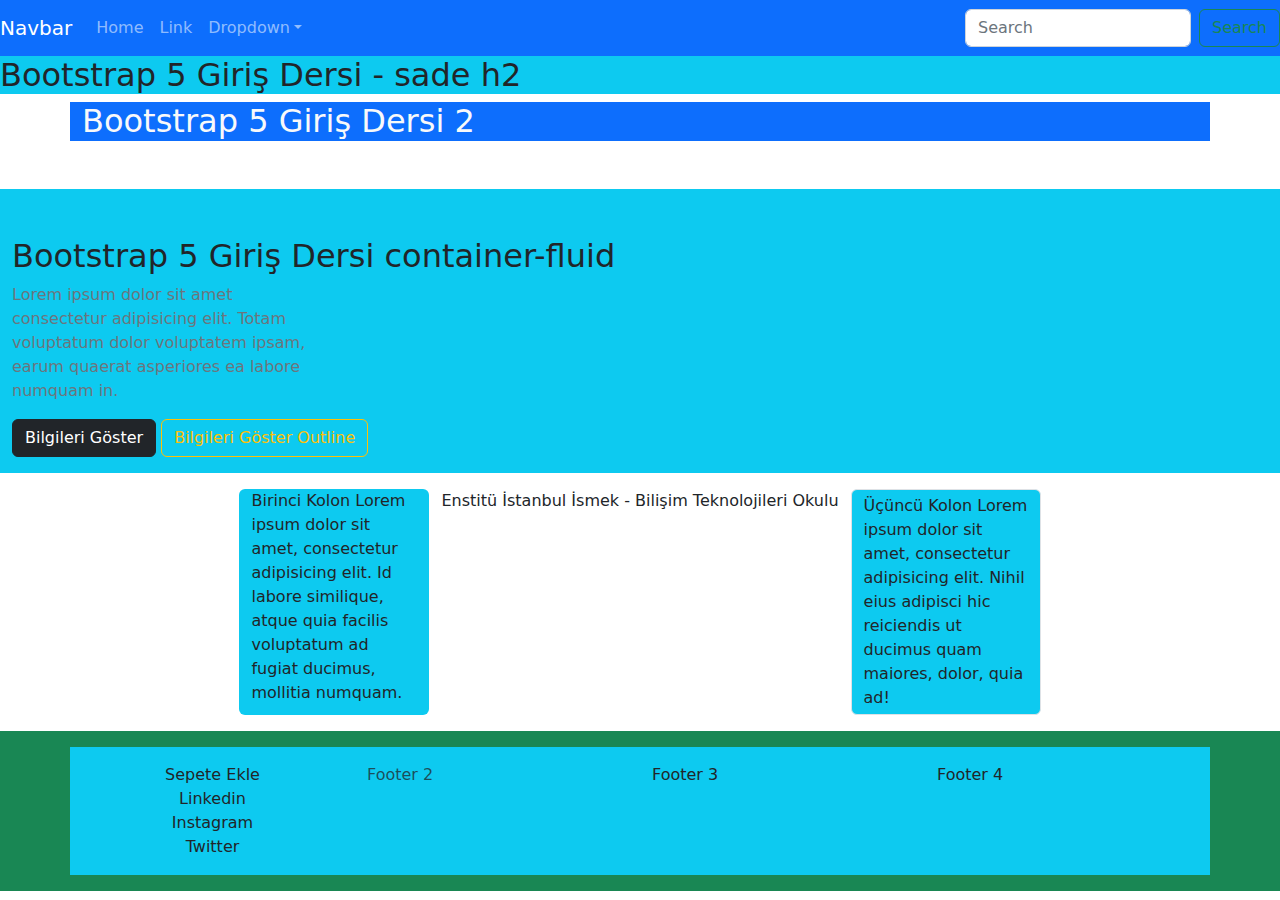
<file: ders01/index.html>
<!DOCTYPE html>
<head>
    <meta charset="UTF-8">
    <meta http-equiv="X-UA-Compatible" content="IE=edge">
    <meta name="viewport" content="width=device-width, initial-scale=1.0">
    <title>Document</title>
    <link rel="stylesheet" href="css/bootstrap.min.css">
    <link rel="stylesheet" href="https://cdnjs.cloudflare.com/ajax/libs/font-awesome/6.1.1/css/all.min.css" integrity="sha512-KfkfwYDsLkIlwQp6LFnl8zNdLGxu9YAA1QvwINks4PhcElQSvqcyVLLD9aMhXd13uQjoXtEKNosOWaZqXgel0g==" crossorigin="anonymous" referrerpolicy="no-referrer" />
</head>
<body>
	<nav class="navbar navbar-expand-sm navbar-dark bg-primary">
		<a class="navbar-brand" href="#">Navbar</a>
		<button class="navbar-toggler d-lg-none" type="button" data-bs-toggle="collapse" data-bs-target="#collapsibleNavId" aria-controls="collapsibleNavId"
			aria-expanded="false" aria-label="Toggle navigation"></button>
		<div class="collapse navbar-collapse" id="collapsibleNavId">
			<ul class="navbar-nav me-auto mt-2 mt-lg-0">
				<li class="nav-item active">
					<a class="nav-link" href="#">Home <span class="visually-hidden">(current)</span></a>
				</li>
				<li class="nav-item">
					<a class="nav-link" href="#">Link</a>
				</li>
				<li class="nav-item dropdown">
					<a class="nav-link dropdown-toggle" href="#" id="dropdownId" data-bs-toggle="dropdown" aria-haspopup="true" aria-expanded="false">Dropdown</a>
					<div class="dropdown-menu" aria-labelledby="dropdownId">
						<a class="dropdown-item" href="#">Action 1</a>
						<a class="dropdown-item" href="#">Action 2</a>
					</div>
				</li>
			</ul>
			<form class="d-flex my-2 my-lg-0">
				<input class="form-control me-sm-2" type="text" placeholder="Search">
				<button class="btn btn-outline-success my-2 my-sm-0" type="submit">Search</button>
			</form>
		</div>
	</nav>
    <h2 class="bg-info">Bootstrap 5 Giriş Dersi - sade h2</h2>
    <div class="container bg-primary text-light">
        <h2>Bootstrap 5 Giriş Dersi 2</h2>
    </div>
    <div class="container-fluid bg-info mt-5 pt-5 pb-3">
        <h2>Bootstrap 5 Giriş Dersi container-fluid</h2>
        <p class="w-25 text-secondary">
            Lorem ipsum dolor sit amet consectetur adipisicing elit. Totam voluptatum dolor voluptatem ipsam, earum quaerat asperiores ea labore numquam in.
        </p>
        <button class="btn btn-dark">Bilgileri Göster</button>
        <button class="btn btn-outline-warning">Bilgileri Göster Outline</button>
    
    </div> 
    
    <div class="container-xl mt-3">
    	<div class="row justify-content-center">
    		<div class="col-md-2 bg-info rounded">Birinci Kolon
    		Lorem ipsum dolor sit amet, consectetur adipisicing elit. Id labore similique, atque quia facilis voluptatum ad fugiat ducimus, mollitia numquam.
    		</div>
    		<div class="col-md-auto">Enstitü İstanbul İsmek - Bilişim Teknolojileri Okulu</div>
    		<div class="col-md-2 bg-info img-thumbnail">Üçüncü Kolon
    			Lorem ipsum dolor sit amet, consectetur adipisicing elit. Nihil eius adipisci hic reiciendis ut ducimus quam maiores, dolor, quia ad!
    		</div>
    	</div>
    </div>
          
    <footer class="container-fluid bg-success mt-3 p-3">
    	<div class="container bg-info">
    		<div class="row pt-3">
    			<div class="col-md-3 text-center">
    				<ul class="list-unstyled">
    					<li><i class="fa-solid fa-cart-plus"></i> Sepete Ekle</li>
    					<li><i class="fa-brands fa-linkedin"></i> Linkedin</li>
    					<li><i class="fa-brands fa-instagram"></i> Instagram</li>
    					<li><i class="fa-brands fa-twitter"></i> Twitter</li>
    				</ul>
    			</div>
    			<div class="col-md-3 text-muted">Footer 2</div>
    			<div class="col-md-3">Footer 3</div>
    			<div class="col-md-3">Footer 4</div>
    		</div>
    	</div>
    </footer>        
                               
                                                               
    <script src="js/bootstrap.min.js"></script>
</body>
</html>
</file>
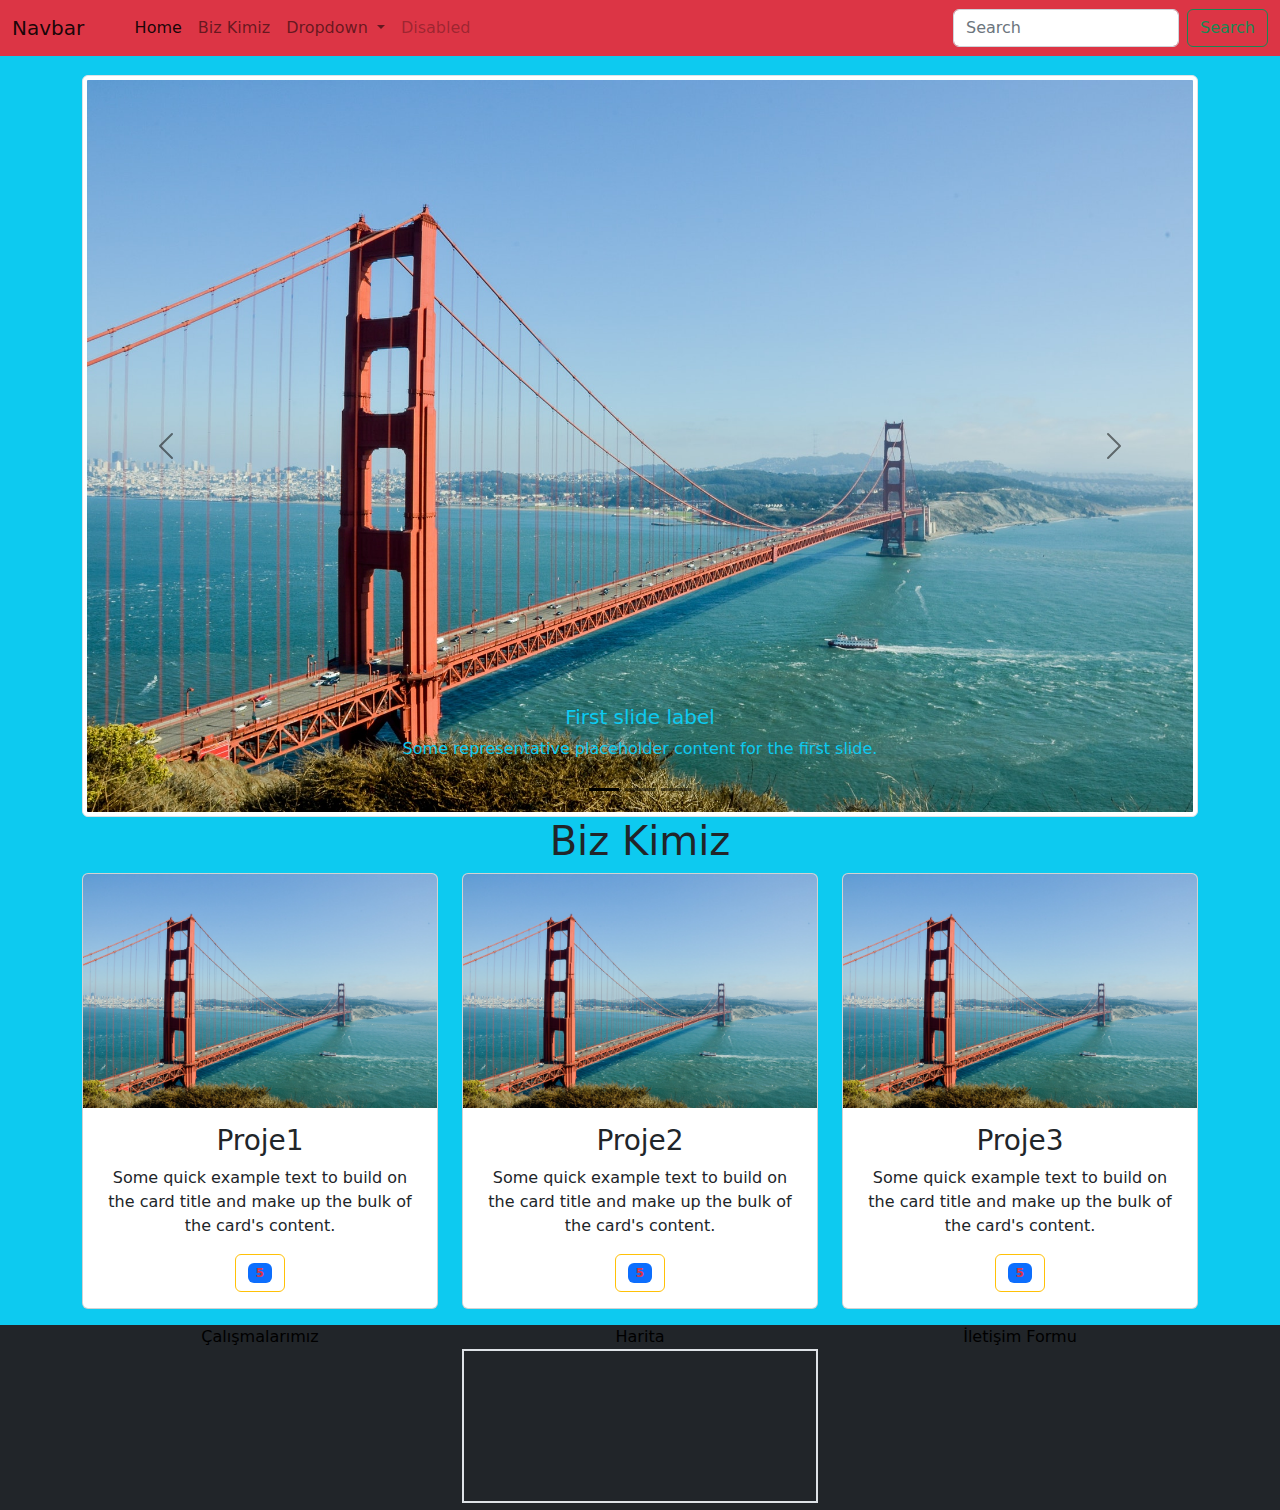
<file: ders02/index.html>
<!doctype html>
<html>
<head>
<meta charset="utf-8">
<meta name="viewport" content="width=device-width, initial-scale=1.0">
<title>Untitled Document</title>
<link rel="stylesheet" href="css/bootstrap.min.css">
<link rel="stylesheet" href="https://cdnjs.cloudflare.com/ajax/libs/font-awesome/6.1.1/css/all.min.css" integrity="sha512-KfkfwYDsLkIlwQp6LFnl8zNdLGxu9YAA1QvwINks4PhcElQSvqcyVLLD9aMhXd13uQjoXtEKNosOWaZqXgel0g==" crossorigin="anonymous" referrerpolicy="no-referrer" />
</head>

<body class="bg-info">

<div class="container">
	<nav class="navbar navbar-expand-lg bg-danger fixed-top">
  <div class="container-fluid">
    <a class="navbar-brand" href="#">Navbar &emsp;<i class="fa-brands fa-wordpress"></i></a>
    <button class="navbar-toggler" type="button" data-bs-toggle="collapse" data-bs-target="#navbarSupportedContent" aria-controls="navbarSupportedContent" aria-expanded="false" aria-label="Toggle navigation">
      <span class="navbar-toggler-icon"></span>
    </button>
    <div class="collapse navbar-collapse" id="navbarSupportedContent">
      <ul class="navbar-nav me-auto mb-2 mb-lg-0" >
        <li class="nav-item">
          <a class="nav-link active" aria-current="page" href="#">Home</a>
        </li>
        <li class="nav-item">
          <a class="nav-link" href="#bizKimiz">Biz Kimiz</a>
        </li>
        <li class="nav-item dropdown">
          <a class="nav-link dropdown-toggle" href="#" id="navbarDropdown" role="button" data-bs-toggle="dropdown" aria-expanded="false">
            Dropdown
          </a>
          <ul class="dropdown-menu" aria-labelledby="navbarDropdown">
            <li><a class="dropdown-item" href="#">Action</a></li>
            <li><a class="dropdown-item" href="#">Another action</a></li>
            <li><hr class="dropdown-divider"></li>
            <li><a class="dropdown-item" href="#">Something else here</a></li>
          </ul>
        </li>
        <li class="nav-item">
          <a class="nav-link disabled">Disabled</a>
        </li>
      </ul>
      <form class="d-flex" role="search">
        <input class="form-control me-2" type="search" placeholder="Search" aria-label="Search">
        <button class="btn btn-outline-success" type="submit">Search</button>
      </form>
    </div>
  </div>
</nav>
</div>


<section class="container" style="margin-top: 75px">
	<div id="carouselExampleDark" class="carousel carousel-dark slide" data-bs-ride="carousel">
  <div class="carousel-indicators">
    <button type="button" data-bs-target="#carouselExampleDark" data-bs-slide-to="0" class="active" aria-current="true" aria-label="Slide 1"></button>
    <button type="button" data-bs-target="#carouselExampleDark" data-bs-slide-to="1" aria-label="Slide 2"></button>
    <button type="button" data-bs-target="#carouselExampleDark" data-bs-slide-to="2" aria-label="Slide 3"></button>
  </div>
  <div class="carousel-inner">
    <div class="carousel-item active" data-bs-interval="10000">
      <img src="fotograflar/1.jpg" class="d-block w-100 img-thumbnail" alt="img1">
      <div class="carousel-caption d-none d-md-block text-info">
        <h5>First slide label</h5>
        <p>Some representative placeholder content for the first slide.</p>
      </div>
    </div>
    <div class="carousel-item" data-bs-interval="2000">
      <img src="fotograflar/4.jpg" class="d-block w-100 img-thumbnail" alt="img1">
      <div class="carousel-caption d-none d-md-block text-info">
        <h5>Second slide label</h5>
        <p>Some representative placeholder content for the second slide.</p>
      </div>
    </div>
    <div class="carousel-item">
      <img src="fotograflar/3.jpg" class="d-block w-100 img-thumbnail" alt="img1">
      <div class="carousel-caption d-none d-md-block text-info">
        <h5>Third slide label</h5>
        <p>Some representative placeholder content for the third slide.</p>
      </div>
    </div>
  </div>
  <button class="carousel-control-prev" type="button" data-bs-target="#carouselExampleDark" data-bs-slide="prev">
    <span class="carousel-control-prev-icon" aria-hidden="true"></span>
    <span class="visually-hidden">Previous</span>
  </button>
  <button class="carousel-control-next" type="button" data-bs-target="#carouselExampleDark" data-bs-slide="next">
    <span class="carousel-control-next-icon" aria-hidden="true"></span>
    <span class="visually-hidden">Next</span>
  </button>
</div>
	
</section>

<section>
	<div class="container" id="bizKimiz">
	<h2 class="display-6 text-center"> <b>Biz Kimiz</b></h2>
		<div class="row text-center">
			<div class = "col-md-4">
				<div class="card">
			 <img src="fotograflar/1.jpg" class="card-img-top" alt="1">
			 <div class="card-body">
			 <h3>Proje1</h3>
			<p class="card-text">Some quick example text to build on the card title and make up the bulk of the card's content.</p>
			<button class ="btn btn-outline-warning">
				<i class="fa-solid fa-eye"></i>
			 <span class ="badge text-bg-primary text-danger">5</span></button>
		  </div>
		</div>
		</div>
	
			
		<div class = "col-md-4">
				<div class="card">
	           <img src="fotograflar/1.jpg" class="card-img-top" alt="2">
	                <div class="card-body">
	                 <h3>Proje2</h3>
  	              <p class="card-text">Some quick example text to build on the card title and make up the bulk of the card's content.</p>
		     	<button class ="btn btn-outline-warning">
				<i class="fa-solid fa-envelope-open"></i>
			 <span class ="badge text-bg-primary text-danger">5</span></button>
			</div>
		</div>
		</div>
			<div class = "col-md-4">
				<div class="card">
 	            <img src="fotograflar/1.jpg" class="card-img-top" alt="3">
  	               <div class="card-body">
  	                <h3>Proje3</h3>
             	  <p class="card-text">Some quick example text to build on the card title and make up the bulk of the card's content.</p>
			<button class ="btn btn-outline-warning">
				<i class="fa-solid fa-phone-volume"></i>
			 <span class ="badge text-bg-primary text-danger">5</span></button>
			</div>
		 </div>
	 </div>
   </div>
</div>
</section>

<footer class="container-fluid bg-dark text-bg-light mt-3">
	<div class="container-xl">
		<div class="row text-center">
			<div class ="col-sm-4">Çalışmalarımız</div>
			<div class ="col-sm-4">Harita <br>
			<iframe src="https://bit.ly/3ObgFwU" class="w-100 border border-2" allowfullscreen="" loading="lazy" referrerpolicy="no-referrer-when-downgrade"></iframe></div>
			<div class ="col-sm-4">İletişim Formu</div>
		</div>
	</div>
</footer>

<script src="js/bootstrap.min.js"></script>
</body>
</html>
</file>
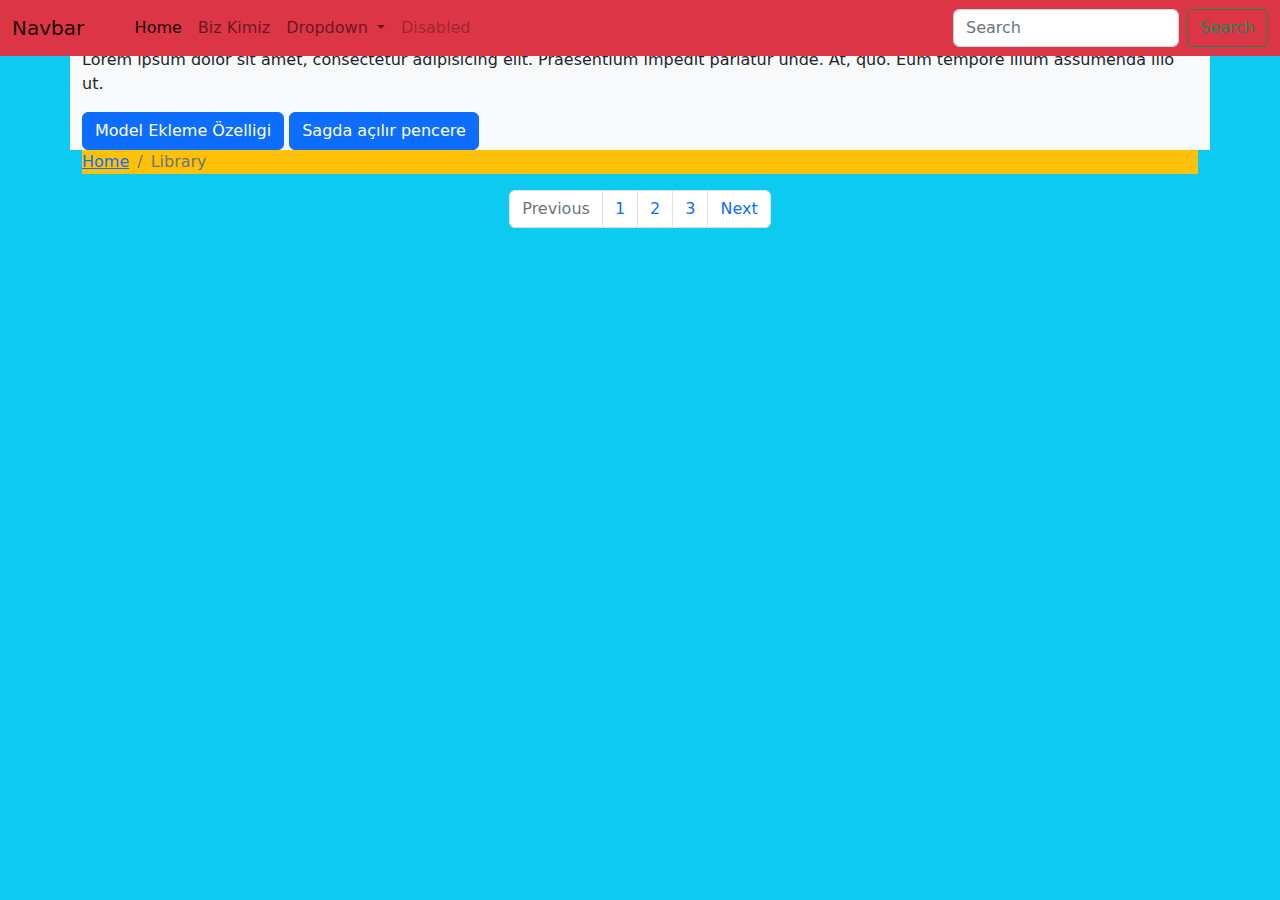
<file: ders03/index.html>
<!doctype html>
<html>
<head>
<meta charset="utf-8">
<meta name="viewport" content="width=device-width, initial-scale=1.0">
<title>Untitled Document</title>
<link rel="stylesheet" href="css/bootstrap.min.css">
<link rel="stylesheet" href="https://cdnjs.cloudflare.com/ajax/libs/font-awesome/6.1.1/css/all.min.css" integrity="sha512-KfkfwYDsLkIlwQp6LFnl8zNdLGxu9YAA1QvwINks4PhcElQSvqcyVLLD9aMhXd13uQjoXtEKNosOWaZqXgel0g==" crossorigin="anonymous" referrerpolicy="no-referrer" />
<link rel="stylesheet" href="css/stil.css">
</head>

<body class="bg-info">

<div class="container">
	<nav class="navbar navbar-expand-lg bg-danger fixed-top">
  <div class="container-fluid">
    <a class="navbar-brand" href="#">Navbar &emsp;<i class="fa-brands fa-wordpress"></i></a>
    <button class="navbar-toggler" type="button" data-bs-toggle="collapse" data-bs-target="#navbarSupportedContent" aria-controls="navbarSupportedContent" aria-expanded="false" aria-label="Toggle navigation">
      <span class="navbar-toggler-icon"></span>
    </button>
    <div class="collapse navbar-collapse" id="navbarSupportedContent">
      <ul class="navbar-nav me-auto mb-2 mb-lg-0" >
        <li class="nav-item">
          <a class="nav-link active" aria-current="page" href="#">Home</a>
        </li>
        <li class="nav-item">
          <a class="nav-link" href="#bizKimiz">Biz Kimiz</a>
        </li>
        <li class="nav-item dropdown">
          <a class="nav-link dropdown-toggle" href="#" id="navbarDropdown" role="button" data-bs-toggle="dropdown" aria-expanded="false">
            Dropdown
          </a>
          <ul class="dropdown-menu" aria-labelledby="navbarDropdown">
            <li><a class="dropdown-item" href="#">Action</a></li>
            <li><a class="dropdown-item" href="#">Another action</a></li>
            <li><hr class="dropdown-divider"></li>
            <li><a class="dropdown-item" href="#">Something else here</a></li>
          </ul>
        </li>
        <li class="nav-item">
          <a class="nav-link disabled">Disabled</a>
        </li>
      </ul>
      <form class="d-flex" role="search">
        <input class="form-control me-2" type="search" placeholder="Search" aria-label="Search">
        <button class="btn btn-outline-success" type="submit">Search</button>
      </form>
    </div>
  </div>
</nav>
</div>

<div class ="container mt-5 bg-light">
	<p>
		Lorem ipsum dolor sit amet, consectetur adipisicing elit. Praesentium impedit pariatur unde. At, quo. Eum tempore illum assumenda illo ut.
	</p>
	<botton class ="btn btn-primary" data-bs-toggle="modal" data-bs-target="#exampleModal">Model Ekleme Özelligi</botton>
  
			<button class="btn btn-primary" type="button" data-bs-toggle="offcanvas" data-bs-target="#offcanvasWithBothOptions" aria-controls="offcanvasWithBothOptions">Sagda açılır pencere</button>

		<div class="offcanvas offcanvas-end" data-bs-scroll="true" tabindex="-1" id="offcanvasWithBothOptions" aria-labelledby="offcanvasWithBothOptionsLabel">
		  <div class="offcanvas-header">
			<h5 class="offcanvas-title" id="offcanvasWithBothOptionsLabel">Bildirimleri yönet</h5>
			<button type="button" class="btn text-muted " data-bs-dismiss="offcanvas" aria-label="Close">X</button>
		  </div>
		  <div class="offcanvas-body">
			<p>Try scrolling the rest of the page to see this option in action.</p>
		  </div>
		</div>
	  <!-- Modal -->
			<div class="modal fade" id="exampleModal" tabindex="-1" aria-labelledby="exampleModalLabel" aria-hidden="true">
			  <div class="modal-dialog modal-dialog-scrollable">
				<div class="modal-content">
				  <div class="modal-header">
					<h5 class="modal-title" id="exampleModalLabel">Esat KÖRÜKCÜ</h5>
					<button type="button" class="btn" data-bs-dismiss="modal" aria-label="Close"> 
					<i class="fa-solid fa-ellipsis-vertical" style="letter - spacing: -2px"></i>
				    <i class="fa-solid fa-ellipsis-vertical"style="letter - spacing: -2px"></i>
				    <i class="fa-solid fa-ellipsis-vertical"style="letter - spacing: -2px"></i>
					  </button>
				  </div>
				  <div class="modal-body">
					UŞAK DOGUMLU 1988 BİLİŞİM OKULU ÖGRENCİSİ
					<ul class="list-group">
						<li class="list-group-item active">Web Tasarım</li>
						<li class="list-group-item">python</li>
						<li class="list-group-item">photosop</li>
						<li class="list-group-item">php</li>
						<li class="list-group-item">html</li>
					</ul>
					<hr>
					Lorem ipsum dolor sit amet, consectetur adipisicing elit. Unde est dolorem eligendi sint, nostrum atque deleniti, dolor ad natus iure reiciendis, accusantium enim aliquam laudantium maiores. Expedita voluptatem similique omnis dolorem numquam quisquam excepturi eius at voluptatum facere sed aperiam architecto facilis veritatis, debitis incidunt eos rem repudiandae, delectus nam tempore autem fuga nisi placeat officiis? Similique doloremque autem cupiditate voluptate exercitationem quae. Quam soluta, magnam dolor vel nostrum eveniet porro fugiat nesciunt iure, ut sed odio similique at dicta vero. In corrupti numquam totam recusandae a id, fugiat optio ullam sapiente ex officiis quam fugit. Consequuntur adipisci recusandae eveniet!
				  </div>
				  <div class="modal-footer">
					<button type="button" class="btn btn-secondary" data-bs-dismiss="modal">Close</button>
					<button type="button" class="btn btn-primary">Save changes</button>
				  </div>
				</div>
			  </div>
			</div>
	
</div>

<section class ="container">
	<div class="bg-warning">
		
		  	<ol class="breadcrumb">
			<li class="breadcrumb-item"><a href="#">Home</a></li>
			<li class="breadcrumb-item active" aria-current="page">Library</li>
		 	</ol>
			
			</div>
</section>
<footer>
	<nav aria-label="Page navigation example">
  <ul class="pagination justify-content-center">
    <li class="page-item disabled">
      <a class="page-link">Previous</a>
    </li>
    <li class="page-item active2"><a class="page-link" href="#">1</a></li>
    <li class="page-item"><a class="page-link" href="#">2</a></li>
    <li class="page-item"><a class="page-link" href="#">3</a></li>
    <li class="page-item">
      <a class="page-link" href="#">Next</a>
    </li>
  </ul>
</nav>
</footer>

<script src="js/bootstrap.min.js"></script>
</body>
</html>
</file>
<file: ders03/css/stil.css>
body {
	background-image: url( file:///Z:/esat/web3/ders03/fotograflar/pexels-pixabay-235621.jpg);
	background-size:cover;
}
.fa-ellipsis-vertical{
	letter-spacing: -2px;
}
.active a{
	background-color: maroon;
	color: aqua;
	
}
</file>
